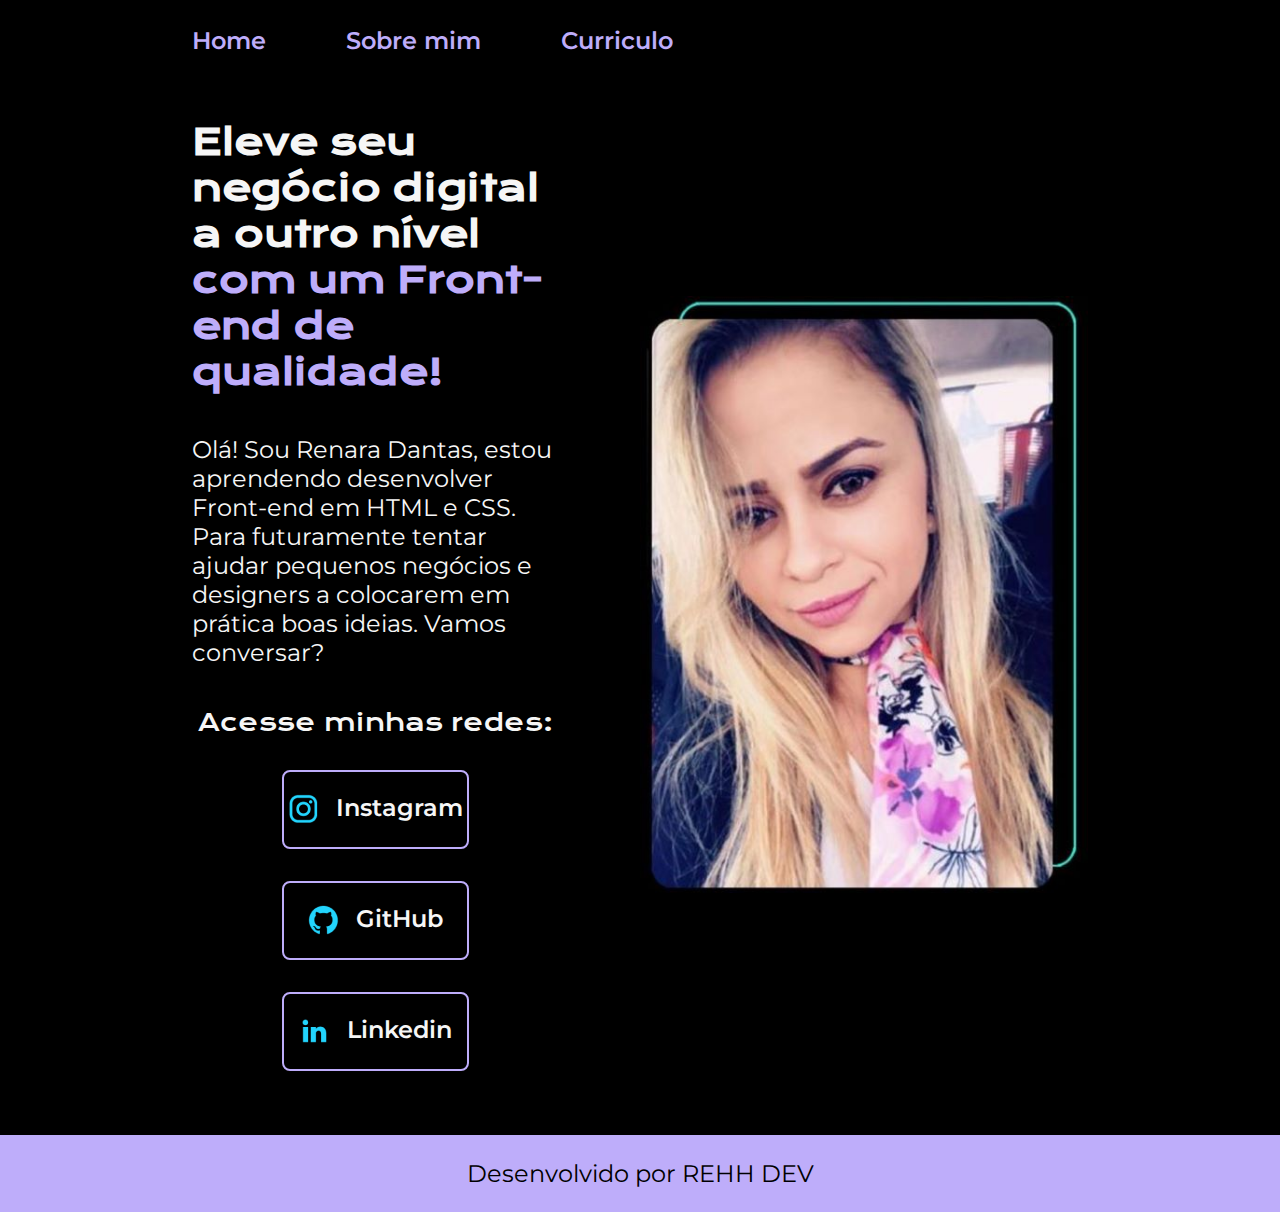
<file: index.html>
<!DOCTYPE html>
<html lang="pt-br">
<head>
    <meta charset="UTF-8">
    <meta http-equiv="X-UA-Compatible" content="IE=edge">
    <meta name="viewport" content="width=device-width, initial-scale=1.0">
    <title>Potifolio</title>
    <link rel="stylesheet" href="./styles/style.css">
</head>
<body>
    <header class="cabecalho">
        <nav class="cabecalho__menu">
            <a class="cabecalho__menu__link" href="index.html">Home</a>
            <a class="cabecalho__menu__link" href="about.html">Sobre mim</a>
            <a class="cabecalho__menu__link" href="curriculo.html">Curriculo</a>
        </nav>
    </header>
    <main class="apresentacao">
        <section class="apresentacao__conteudo">
            <h1 class="apresentacao__conteudo__titulo">Eleve seu negócio digital a outro nível 
            <strong class="titulo-destaque"> com um Front-end de qualidade!</strong>
            </h1>
            <p class="apresentacao__conteudo__texto">Olá! Sou Renara Dantas, estou aprendendo desenvolver Front-end em HTML e CSS. Para futuramente tentar ajudar pequenos negócios e designers a colocarem em prática boas ideias. Vamos conversar?</p>
            <div class="apresentacao__links">
                <h2 class="apresentacao__links__subtitulo">Acesse minhas redes: </h2>
                <a class="apresentacao__links__navegacao" href="https://Instagram.com/rehh.dantas">
                    <img src="./assets/instagram.png">
                    Instagram
                </a>
                <a class="apresentacao__links__navegacao" href="https://github.com/renaradantas">
                    <img src="./assets/github.png">
                    GitHub
                </a>
                <a class="apresentacao__links__navegacao" href="https://linkedin.com">
                    <img src="./assets/linkedin.png">
                    Linkedin
                </a>
             </div>
        </section>
        <img class="apresentacao__imagem" src="./assets/imagem.jpg" alt="foto da Joana santos programando"> 
    </main>
    <footer class="rodape">
        <p>Desenvolvido por REHH DEV</p>
    </footer>
</body>
</html>
</file>
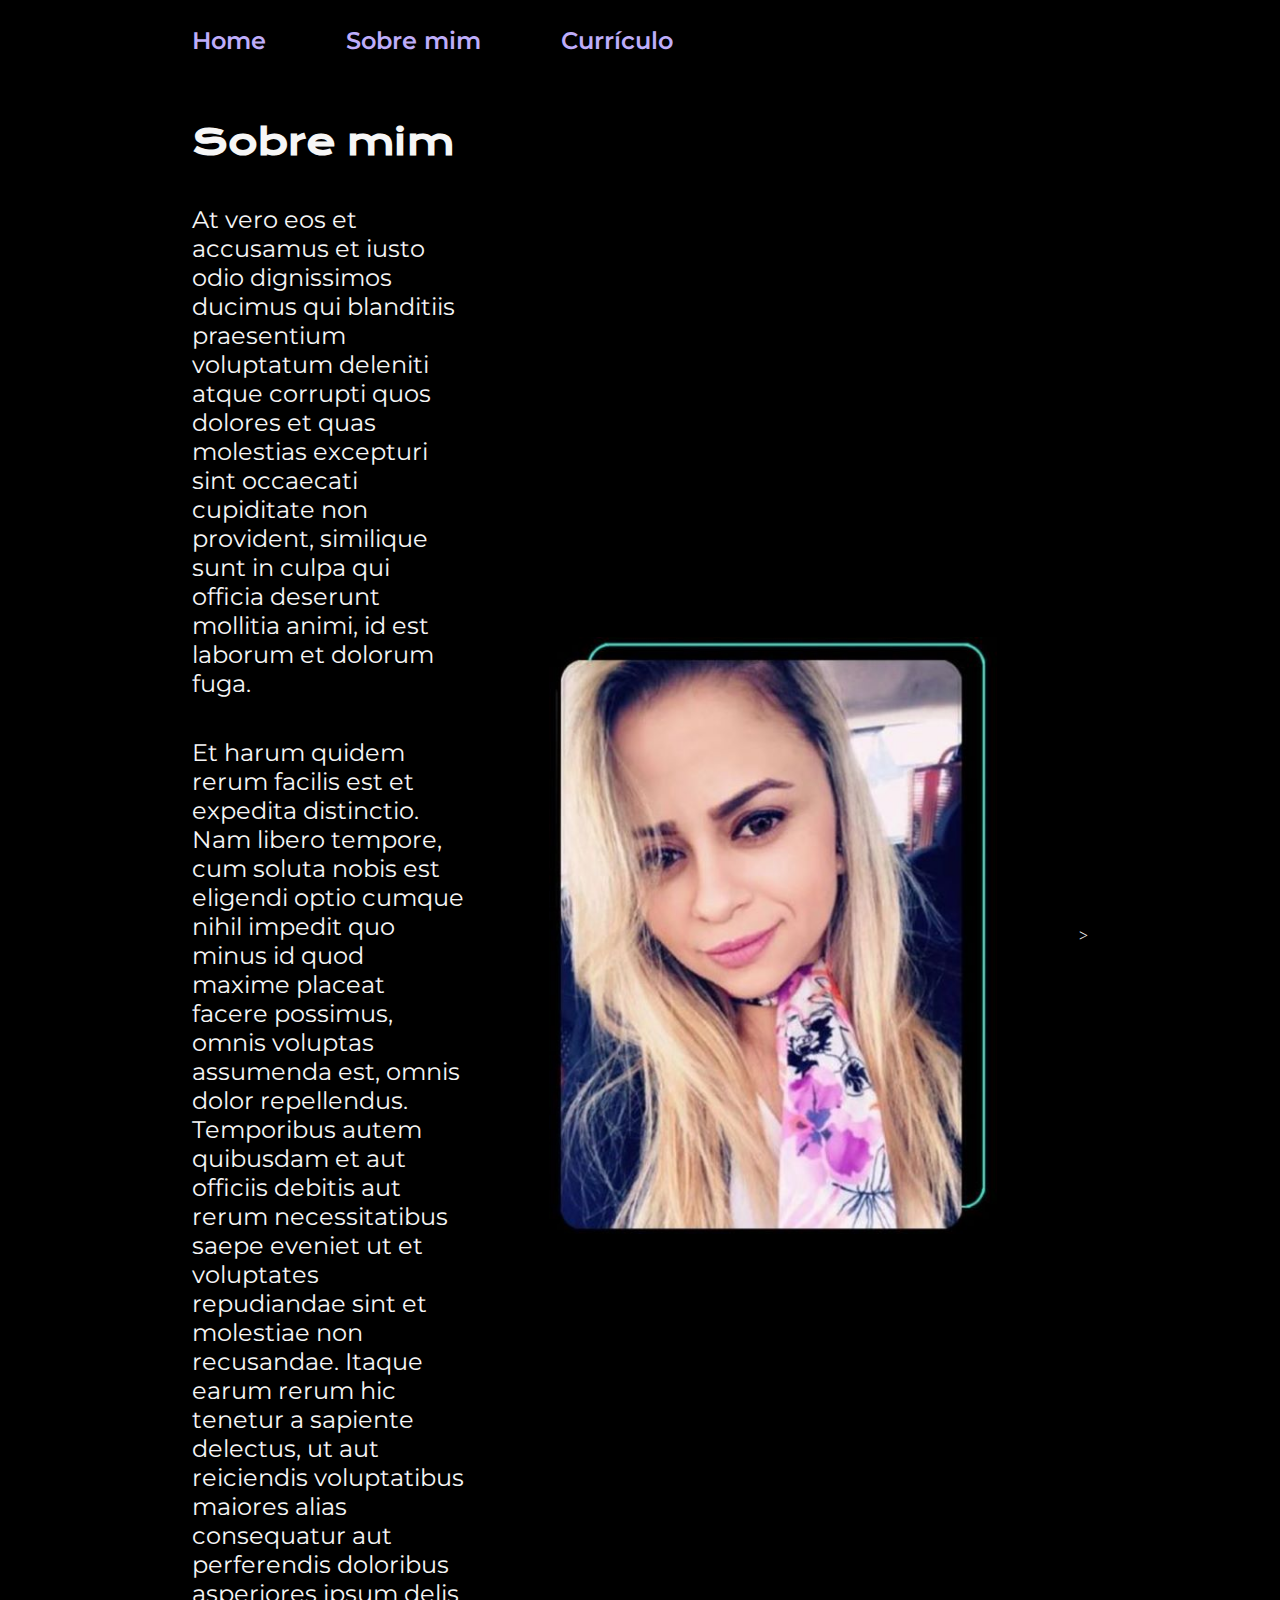
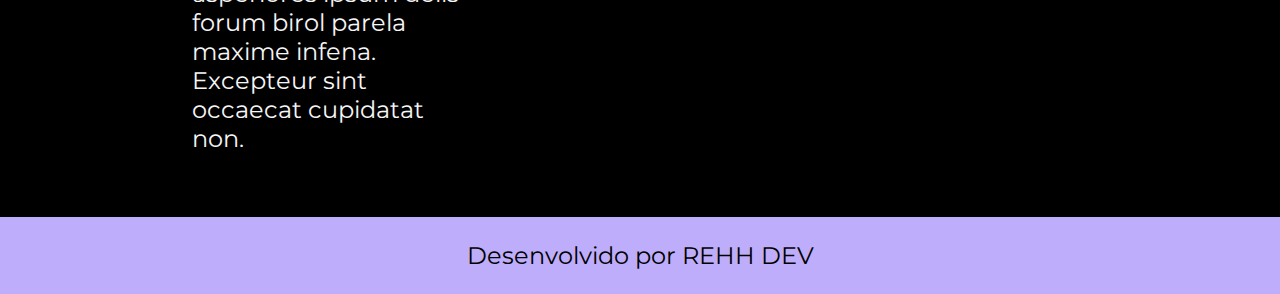
<file: about.html>
<!DOCTYPE html>
<html lang="pt-br">
<head>
    <meta charset="UTF-8">
    <meta http-equiv="X-UA-Compatible" content="IE=edge">
    <meta name="viewport" content="width=device-width, initial-scale=1.0">
    <title>Sobre mim</title>
    <link rel="stylesheet" href="./styles/style.css">
</head>
<body>
    <header class="cabecalho">
        <nav class="cabecalho__menu">
            <a class="cabecalho__menu__link" href="index.html">Home</a>
            <a class="cabecalho__menu__link" href="about.html">Sobre mim</a>
            <a class="cabecalho__menu__link" href="curriculo.html">Currículo</a>
        </nav>
    </header>
    <main class="apresentacao">
        <section class="apresentacao__conteudo">
            <h1 class="apresentacao__conteudo__titulo"> Sobre mim</h1>
            <p class="apresentacao__conteudo__texto">At vero eos et accusamus et iusto odio dignissimos ducimus qui blanditiis praesentium voluptatum deleniti atque corrupti
                quos dolores et quas molestias excepturi sint occaecati cupiditate non provident, similique sunt in culpa qui officia
                deserunt mollitia animi, id est laborum et dolorum fuga.</p>
            <p class="apresentacao__conteudo__texto">Et harum quidem rerum facilis est et expedita distinctio. Nam libero tempore, cum soluta nobis est eligendi optio
                cumque nihil impedit quo minus id quod maxime placeat facere possimus, omnis voluptas assumenda est, omnis dolor
                repellendus. Temporibus autem quibusdam et aut officiis debitis aut rerum necessitatibus saepe eveniet ut et voluptates
                repudiandae sint et molestiae non recusandae. Itaque earum rerum hic tenetur a sapiente delectus, ut aut reiciendis
                voluptatibus maiores alias consequatur aut perferendis doloribus asperiores ipsum delis forum birol parela maxime infena.
                Excepteur sint occaecat cupidatat non.</p>
        </section>
        <img class="apresentacao__imagem" src="./assets/imagem.jpg" alt="foto da Joana santos programando">>
    </main>
    <footer class="rodape">
        <p>Desenvolvido por REHH DEV</p>
    </footer>
</body>
</html>
</file>
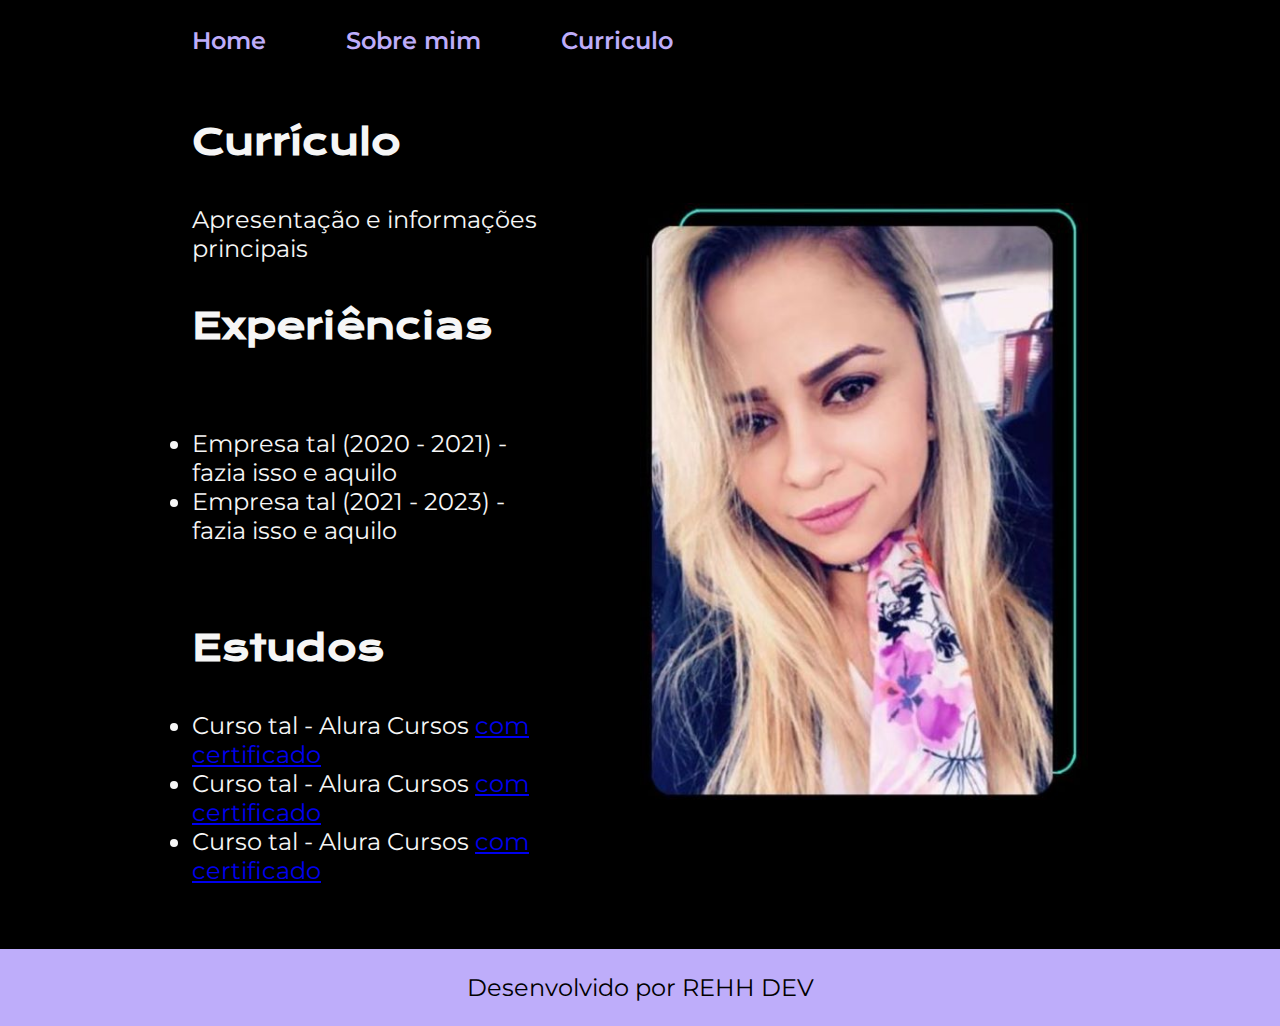
<file: curriculo.html>
<!DOCTYPE html>
<html lang="pt-br">
<head>
    <meta charset="UTF-8">
    <meta http-equiv="X-UA-Compatible" content="IE=edge">
    <meta name="viewport" content="width=device-width, initial-scale=1.0">
    <title>Curriculo</title>
    <link rel="stylesheet" href="./styles/style.css">
</head>
<body>
    <header class="cabecalho">
        <nav class="cabecalho__menu">
            <a class="cabecalho__menu__link" href="index.html">Home</a>
            <a class="cabecalho__menu__link" href="about.html">Sobre mim</a>
            <a class="cabecalho__menu__link" href="curriculo.html">Curriculo</a>
        </nav>
    </header>
    <main>
        
    <main class="apresentacao">
        <section class="apresentacao__conteudo">
            <h1 class="apresentacao__conteudo__titulo">Currículo</h1>
            <p class="apresentacao__conteudo__texto">
                Apresentação e informações principais
            </p>
            <h2 class="apresentacao__conteudo__titulo">Experiências</h2>
            <p class="apresentacao__conteudo__texto">
            <ul class="apresentacao__conteudo__texto">
                <li> Empresa tal (2020 - 2021) - fazia isso e aquilo </li>
                <li> Empresa tal (2021 - 2023) - fazia isso e aquilo </li>
            </ul>
            </p>
            <h2 class="apresentacao__conteudo__titulo">Estudos</h2>
            <div class="apresentacao__conteudo__texto">
            <ul class="apresentacao__conteudo__texto">
                <li>Curso tal - Alura Cursos <a href="linkdocertificado">com certificado</a> </li>
                <li>Curso tal - Alura Cursos <a href="linkdocertificado">com certificado</a></li>
                <li>Curso tal - Alura Cursos <a href="linkdocertificado">com certificado</a></li>
            </ul>
            </div>    
        </section>
        <img class="apresentacao__imagem" src="./assets/imagem.jpg" alt="foto da Joana santos programando">
    </main> 
    </main>
    <footer class="rodape">
        <p>Desenvolvido por REHH DEV</p>
    </footer>
</body>
</html>
</file>
<file: styles/style.css>
@import url('https://fonts.googleapis.com/css2?family=Krona+One&family=Montserrat:wght@400;600&display=swap');

:root {
    --cor-primaria: #000000;
    --cor-secundaria: #f6f6f6;
    --cor-terciaria: #BEADFA;
    --cor-hover: #272727;

    --font-primaria:'Krona One', sans-serif;
    --font-secundaria: 'Montserrat', sans-serif;
}

*{
    margin: 0;
    padding: 0;
}

body{
    /* height: 100vh; */
    box-sizing: border-box;
    background-color: var(--cor-primaria);
    color: var(--cor-secundaria);
}

.cabecalho {
    padding: 2% 0% 0% 15%;
}

.cabecalho__menu {
    display: flex;
    gap: 80px;
}

.cabecalho__menu__link {
    font-family:'Montserrat', sans-serif;
    font-size: 1.5rem;
    font-weight: 600;
    color: var(--cor-terciaria);
    text-align: left;
    text-decoration: none;
}

.apresentacao{
    padding: 5% 15%;
    display: flex;
    align-items: center;
    justify-content: space-between;
    gap:82px;
}

.apresentacao__conteudo{
    width: 50%;
    display: flex;
    flex-direction: column;
    gap: 40px;
}

.apresentacao__conteudo__titulo{
    font-size: 2.25rem;
    font-family: var(--font-primaria);
}

.titulo-destaque{
    color: var(--cor-terciaria);
}

.apresentacao__conteudo__texto{
    font-size: 1.5rem;
    font-family: var(--font-secundaria);
}

.apresentacao__links {
    display: flex;
    flex-direction: column;
    justify-content: space-between;
    align-items: center;
    gap: 32px;
}

.apresentacao__links__subtitulo {
    font-family: var(--font-primaria);
    font-weight: 400;
    font-size: 1.5rem;
}

.apresentacao__links__navegacao {
    border: 2px solid var(--cor-terciaria);
    display: flex;
    justify-content: center;
    gap: 16px;
    width: 50%;
    text-align: center;
    border-radius: 8px;
    font-size: 1.5rem;
    font-weight: 600;
    padding: 21.5px 0;
    text-decoration: none;
    color: var(--cor-secundaria);
    font-family: var(--font-secundaria);
}

.apresentacao__links__link:hover{
    background-color: var(--cor-hover);
}

.apresentacao__imagem {
    width: 50%;
}

.rodape {
    padding: 24px;
    color: var(--cor-primaria);
    background-color: var(--cor-terciaria);
    text-align: center;
    font-family: var(--font-secundaria);
    font-size: 1.5rem;
    font-weight: 400;
}

@media (max-width: 1200px) {
    .cabecalho {
        padding: 10%;
    }

    .cabecalho__menu {
        justify-content: center;
    }

    .apresentacao {
        flex-direction: column-reverse;
        padding: 5%;
    }

    .apresentacao__conteudo {
        width: auto;
    }    
}
</file>
